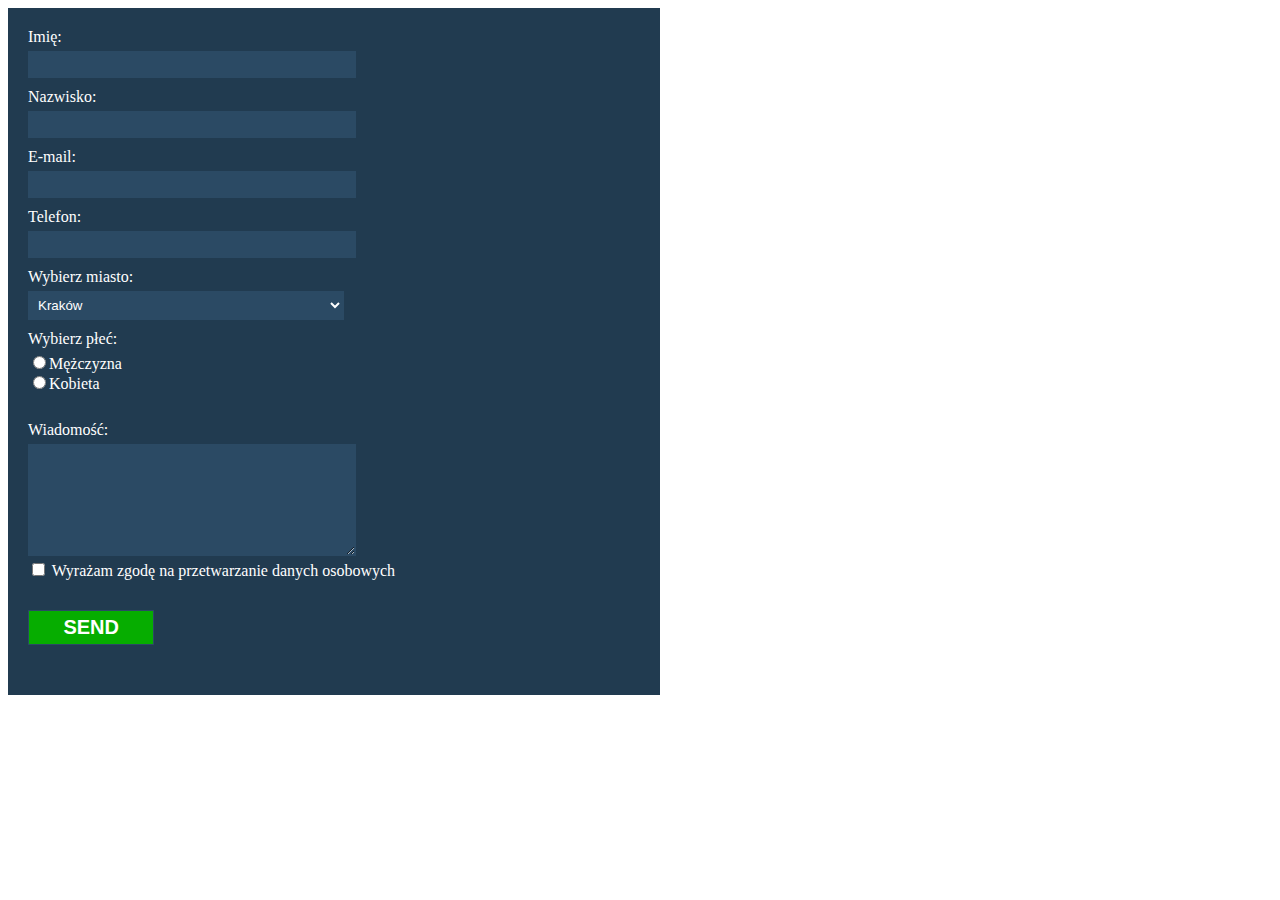
<file: 1-formularz-html5/index.html>
<!DOCTYPE html>
<html lang="en">
  <head>
    <meta charset="UTF-8" />
    <title>Zadanie domowe - Formularz HTML5</title>
    <link rel="stylesheet" href="./css/main.css" />
  </head>

  <body>
    <!-- Zadanie domowe zrob z wykorzystaniem serwisu https://formspree.io -->

    <form action="https://formspree.io/l.badocha@arena108.pl" method="POST">
      <label for="name">Imię:</label>
      <input type="text" name="name" id="name" />

      <br />
      <label for="lastname">Nazwisko:</label>
      <input type="text" name="lastname" id="lastname" />

      <br />
      <label for="mail">E-mail:</label>
      <input type="email" name="_replyto" id="mail" />

      <br />
      <label for="phone">Telefon:</label>
      <input type="tel" name="phone" id="phone" />

      <br />
      <label for="city">Wybierz miasto:</label>
      <select name="city" id="city">
        <option value="krakow">Kraków</option>
        <option value="warszawa">Warszawa</option>
        <option value="gdansk">Gdańsk</option>
      </select>

      <br />
      <p>Wybierz płeć:</p>
      <input type="radio" name="gender" value="male" id="male" /><label
        for="male"
        >Mężczyzna</label
      >
      <br />
      <input type="radio" name="gender" value="female" id="female" /><label
        for="female"
        >Kobieta</label
      >
      <br />

      <br />
      <label for="message">Wiadomość: </label>
      <textarea name="message" id="message"></textarea>
      <br />
      <input type="checkbox" id="agreement" name="agreement" />
      <label for="agreement"
        >Wyrażam zgodę na przetwarzanie danych osobowych</label
      >
      <br />
      <input type="submit" value="Send" />
    </form>
  </body>
</html>
</file>
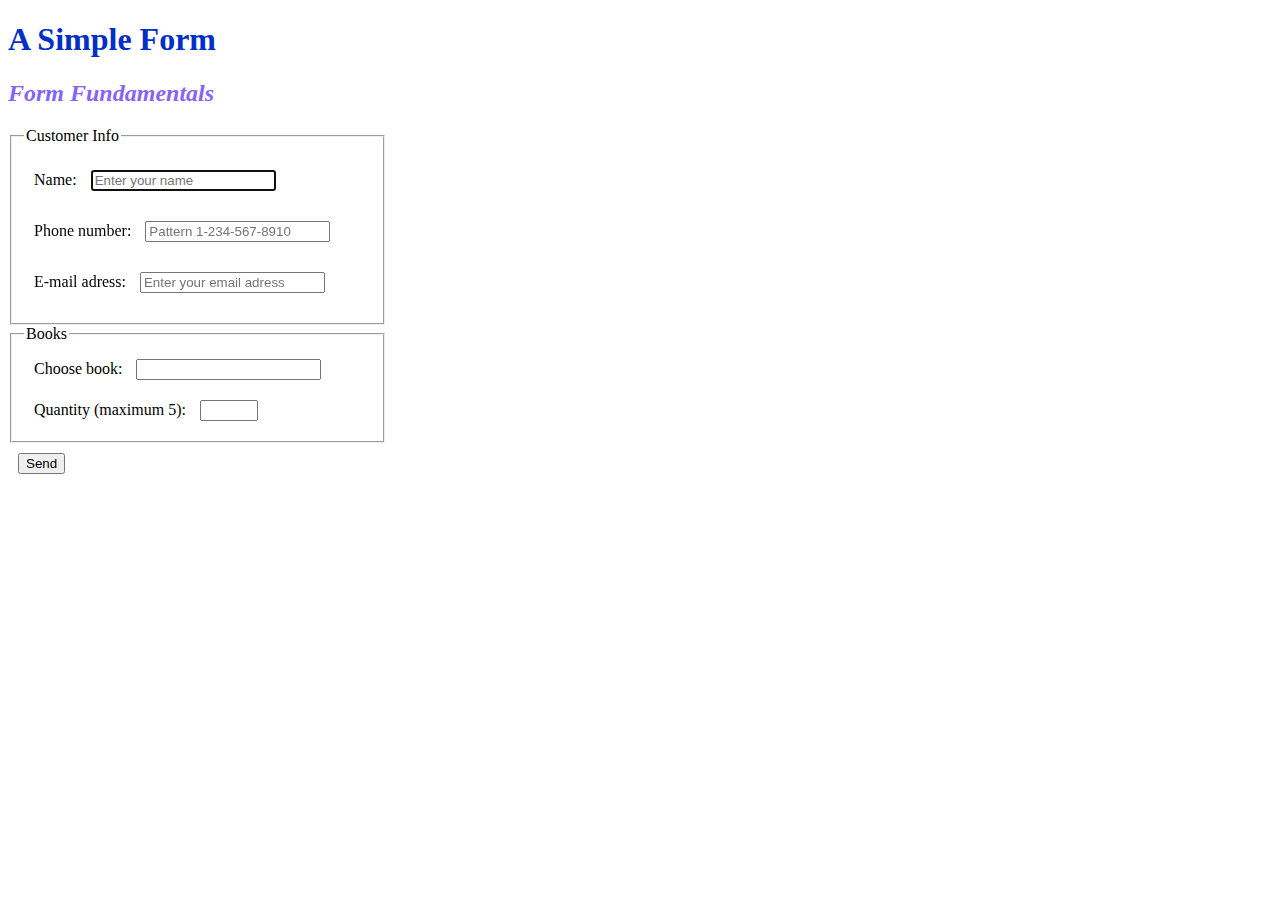
<file: advanced-form/index.html>
<!DOCTYPE html>
<html lang="en">
  <head>
    <meta charset="utf-8" />
    <meta http-equiv="X-UA-Compatible" content="IE=edge" />
    <title>advanced form</title>
    <meta name="description" content="" />
    <meta name="viewport" content="width=device-width, initial-scale=1" />
    <link rel="stylesheet" href="css/style.css" />
  </head>
  <body>
    <form
      action="https://formspree.io/mateusz.strozik@schibsted.com"
      method="POST"
      autocomplete="on"
    >
      <h1>A Simple Form</h1>
      <h2>Form Fundamentals</h2>
      <fieldset>
        <legend>Customer Info</legend>
        <label for="first-name"
          >Name:
          <input
            type="text"
            id="first-name"
            name="first-name"
            placeholder="Enter your name"
            autofocus
            required
          />
        </label>
        <label for="phone"
          >Phone number:
          <input
            type="tel"
            id="phone"
            name="phone"
            placeholder="Pattern 1-234-567-8910"
            pattern="^\d(?:-\d{3}){2}-\d{4}$"
            required
          />
        </label>
        <label for="email"
          >E-mail adress:
          <input
            type="email"
            id="email"
            name="email"
            placeholder="Enter your email adress"
            required
          />
        </label>
      </fieldset>
      <fieldset class="books">
        <legend>Books</legend>
        <label for="book"
          >Choose book:
          <input type="text" name="books-list" list="books-list" id="book" />
        </label>
        <datalist id="books-list">
          <option>Gra o Tron</option>
          <option>Władca Pierścieni</option>
          <option>Harry Potter</option>
          <option>Lśnienie</option>
          <option>Miasteczko Salem</option>
        </datalist>
        <label for="quantity"
          >Quantity (maximum 5):
          <input type="number" id="quantity" name="quantity" min="1" max="5" />
        </label>
      </fieldset>
      <button type="submit" name="submit">Send</button>
    </form>
  </body>
</html>
</file>
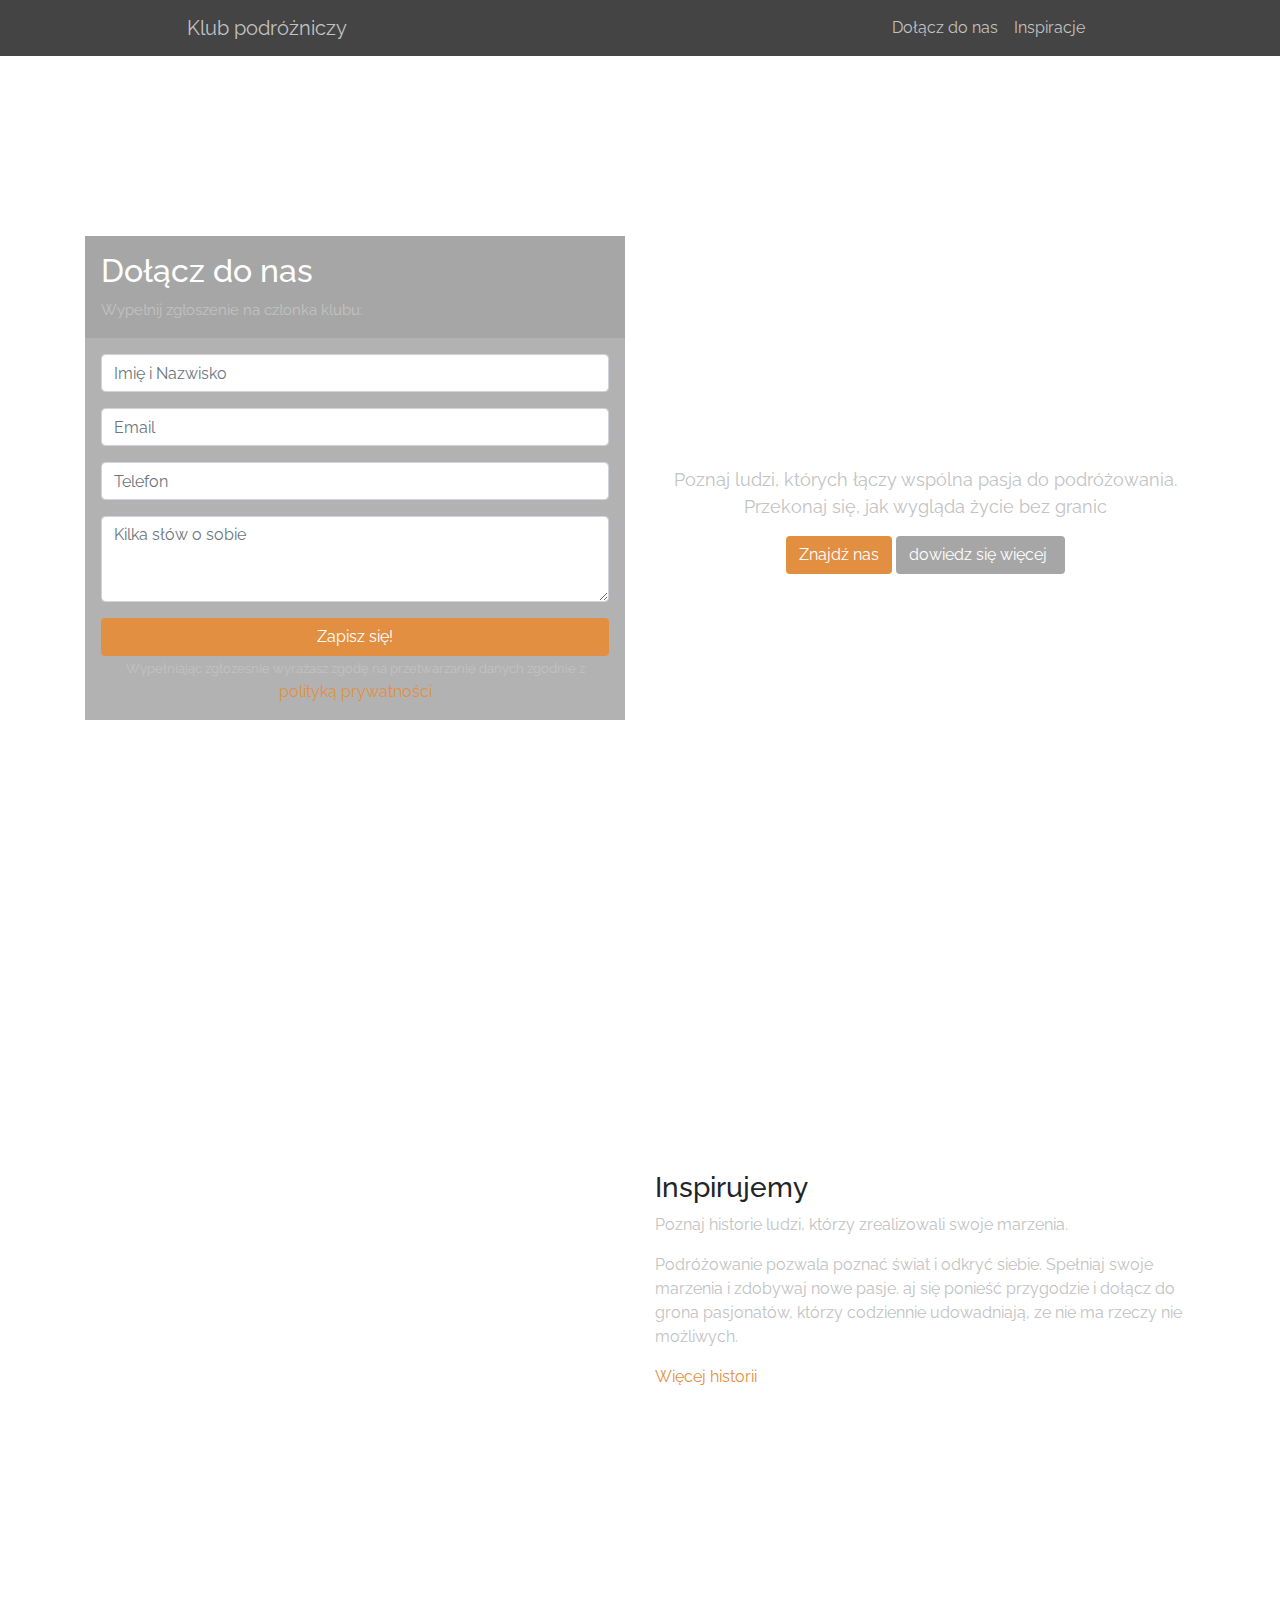
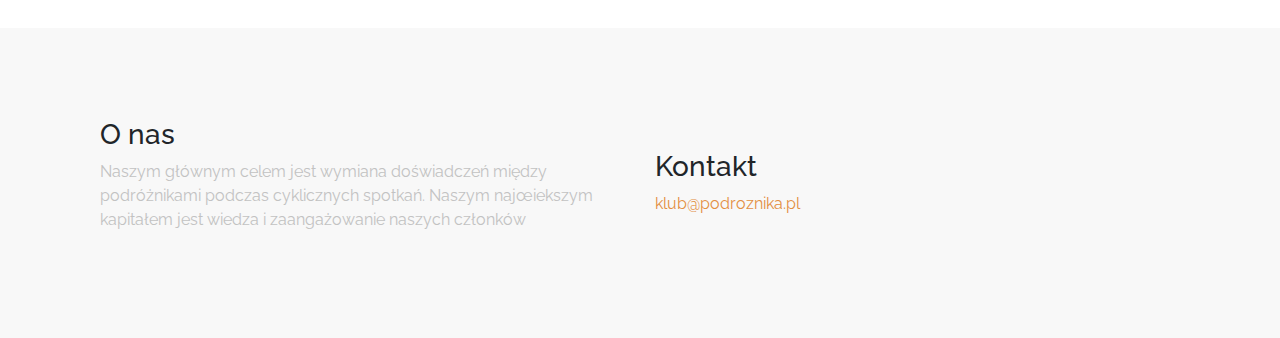
<file: bootstrap-project/index.html>
<!DOCTYPE html>
<html lang="en">
  <head>
    <title>Klub podróżniczy</title>
    <!-- Required meta tags -->
    <meta charset="utf-8" />
    <meta
      name="viewport"
      content="width=device-width, initial-scale=1, shrink-to-fit=no"
    />
    <!-- Bootstrap CSS -->
    <link
      rel="stylesheet"
      href="https://maxcdn.bootstrapcdn.com/bootstrap/4.0.0-beta.2/css/bootstrap.min.css"
    />
    <link
      href="https://fonts.googleapis.com/css?family=Raleway"
      rel="stylesheet"
    />
    <link
      rel="stylesheet"
      href="https://use.fontawesome.com/releases/v5.7.2/css/all.css"
      integrity="sha384-fnmOCqbTlWIlj8LyTjo7mOUStjsKC4pOpQbqyi7RrhN7udi9RwhKkMHpvLbHG9Sr"
      crossorigin="anonymous"
    />
    <link rel="stylesheet" href="css/style.css" />
  </head>
  <body>
    <nav class="navbar navbar-expand-lg navbar-light">
      <div class="container w-75">
        <a class="navbar-brand" href="#">Klub podróżniczy</a>
        <button
          class="navbar-toggler"
          type="button"
          data-toggle="collapse"
          data-target="#navbarNav"
          aria-controls="navbarNav"
          aria-expanded="false"
          aria-label="Toggle navigation"
        >
          <span class="navbar-toggler-icon"></span>
        </button>
        <div
          class="collapse navbar-collapse justify-content-end"
          id="navbarNav"
        >
          <ul class="navbar-nav">
            <li class="nav-item">
              <a class="nav-link" href="#">Dołącz do nas</a>
            </li>
            <li class="nav-item">
              <a class="nav-link" href="#">Inspiracje</a>
            </li>
          </ul>
        </div>
      </div>
    </nav>
    <header>
      <div class="container join-us">
        <div class="row section-row">
          <div class="form-wrapper col-md-6">
            <div class="form-group--header">
              <div class="row">
                <div class="col-10 col-xl-10 col-lg-10 col-md-9 col-sm-10">
                  <h2>Dołącz do nas</h2>
                  <small>Wypełnij zgłoszenie na członka klubu:</small>
                </div>
                <div
                  class="icon-container col-2 col-xl-2 col-lg-2 col-md-3 col-sm-2"
                >
                  <i class="fas fa-pencil-alt"></i>
                </div>
              </div>
            </div>
            <form class="form">
              <div class="form-group">
                <input
                  type="text"
                  class="form-control"
                  id="name"
                  placeholder="Imię i Nazwisko"
                />
              </div>
              <div class="form-group">
                <input
                  type="email"
                  class="form-control"
                  id="email"
                  placeholder="Email"
                />
              </div>
              <div class="form-group">
                <input
                  type="tel"
                  class="form-control"
                  id="phone"
                  placeholder="Telefon"
                />
              </div>
              <div class="form-group">
                <textarea
                  class="form-control"
                  id="exampleFormControlTextarea1"
                  rows="3"
                  placeholder="Kilka słów o sobie"
                ></textarea>
              </div>
              <button type="submit" class="btn">Zapisz się!</button>
              <small
                >Wypełniając zgłozesnie wyrażasz zgodę na przetwarzanie danych
                zgodnie z <a href="#">polityką prywatności</a></small
              >
            </form>
          </div>
          <div class="header-text col-md-6">
            <h1>Świat jest na wyciągnięcie ręki</h1>
            <p>
              Poznaj ludzi, których łączy wspólna pasja do podróżowania.
              Przekonaj się, jak wygląda życie bez granic
            </p>
            <div class="buttons">
              <button class="btn">
                Znajdź nas <i class="fas fa-angle-right"></i>
              </button>
              <button class="btn btn-transparent">
                dowiedz się więcej<i class="far fa-lightbulb"></i>
              </button>
            </div>
          </div>
        </div>
      </div>
    </header>
    <section>
      <div class="container inspiration">
        <div class="row section-row">
          <div class="iframe-wrapper col-xl-6 col-lg-6 col-md-6">
            <div class="iframe-container">
              <iframe
                class="inspiration-movie"
                src="https://player.vimeo.com/video/22439234"
                allowfullscreen
              ></iframe>
            </div>
            <script src="https://player.vimeo.com/api/player.js"></script>
          </div>
          <div class="col-xl-6 col-lg-6 col-md-6">
            <h3>Inspirujemy</h3>
            <p>Poznaj historie ludzi, którzy zrealizowali swoje marzenia.</p>
            <p>
              Podróżowanie pozwala poznać świat i odkryć siebie. Spełniaj swoje
              marzenia i zdobywaj nowe pasje. aj się ponieść przygodzie i dołącz
              do grona pasjonatów, którzy codziennie udowadniają, ze nie ma
              rzeczy nie możliwych.
            </p>
            <a href="#">Więcej historii</a>
          </div>
        </div>
      </div>
    </section>
    <footer>
      <div class="container">
        <div class="row section-row">
          <div class="col-xl-6 col-lg-6 col-md-6">
            <h3>O nas</h3>
            <p>
              Naszym głównym celem jest wymiana doświadczeń między podróżnikami
              podczas cyklicznych spotkań. Naszym najœiekszym kapitałem jest
              wiedza i zaangażowanie naszych członków
            </p>
          </div>
          <div class="col-xl-6 col-lg-6 col-md-6">
            <h3>Kontakt</h3>
            <a href="mailto:klub@podroznika.pl">klub@podroznika.pl</a>
          </div>
        </div>
      </div>
    </footer>
    <!-- Optional JavaScript -->
    <!-- jQuery first, then Popper.js, then Bootstrap JS -->
    <script src="https://code.jquery.com/jquery-3.2.1.slim.min.js"></script>
    <script src="https://cdnjs.cloudflare.com/ajax/libs/popper.js/1.12.3/umd/popper.min.js"></script>
    <script src="https://maxcdn.bootstrapcdn.com/bootstrap/4.0.0-beta.2/js/bootstrap.min.js"></script>
  </body>
</html>
</file>
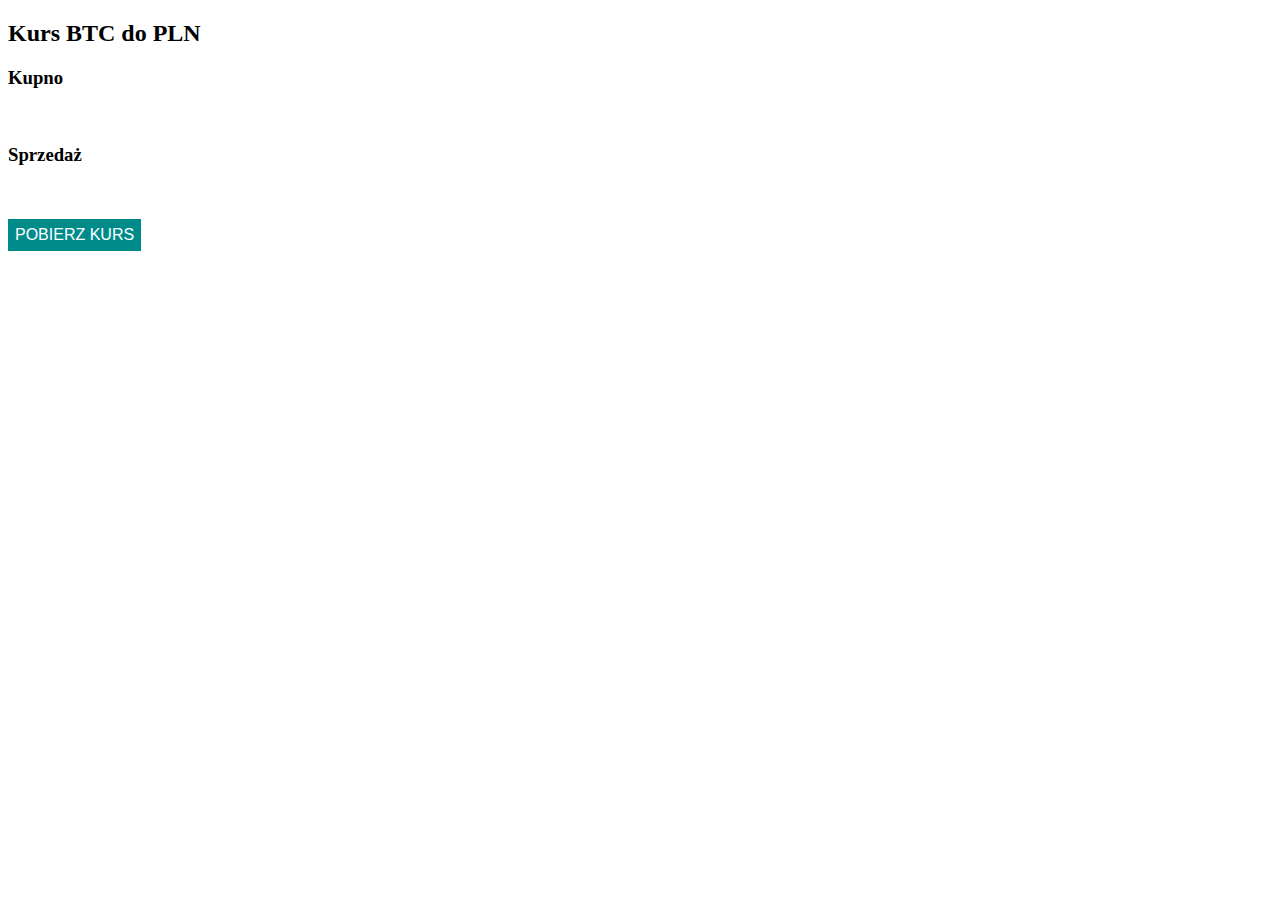
<file: btc-exchange/index.html>
<!DOCTYPE html>
<html lang="en">
  <head>
    <meta charset="UTF-8" />
    <meta name="viewport" content="width=device-width, initial-scale=1.0" />
    <meta http-equiv="X-UA-Compatible" content="ie=edge" />
    <title>btc-exchange</title>
    <link
      rel="stylesheet"
      href="https://use.fontawesome.com/releases/v5.7.2/css/all.css"
      integrity="sha384-fnmOCqbTlWIlj8LyTjo7mOUStjsKC4pOpQbqyi7RrhN7udi9RwhKkMHpvLbHG9Sr"
      crossorigin="anonymous"
    />
    <link rel="stylesheet" href="css/style.css" />
  </head>
  <body>
    <h2>Kurs BTC do PLN</h2>
    <div class="container">
      <h3>Kupno</h3>
      <p class="exchange" id="current-exchange-buy"></p>
      <h3>Sprzedaż</h3>
      <p class="exchange" id="current-exchange-sell"></p>
      <p id="exchange-info"></p>
    </div>
    <button>pobierz kurs</button>
    <!-- jQuery -->
    <script src="https://cdnjs.cloudflare.com/ajax/libs/jquery/3.2.1/jquery.min.js"></script>
    <!-- Custom Scripts -->
    <script src="js/main.js"></script>
  </body>
</html>
</file>
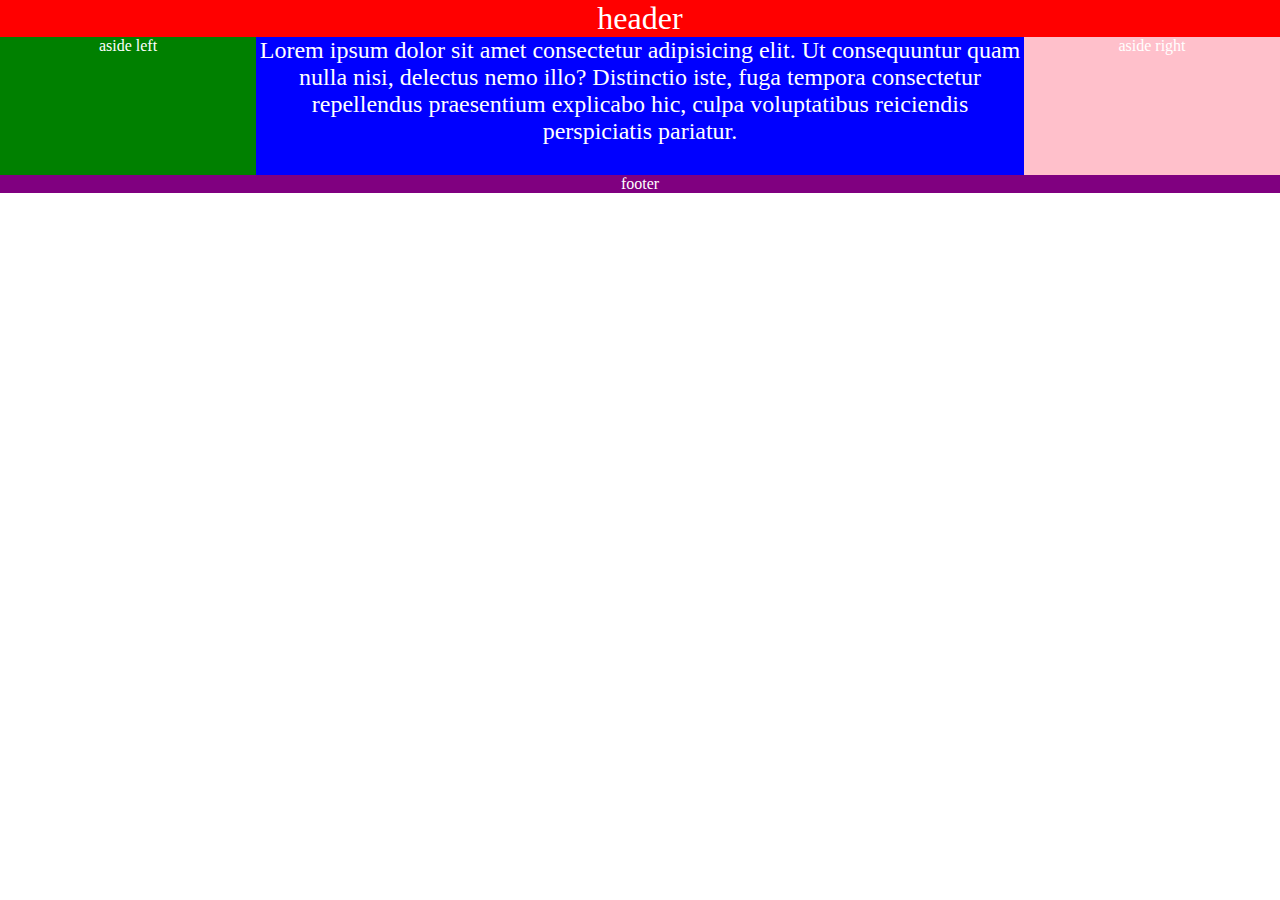
<file: flexbox-lesson/index.html>
<!DOCTYPE html>
<html lang="en">
  <head>
    <meta charset="UTF-8" />
    <meta name="viewport" content="width=device-width, initial-scale=1.0" />
    <meta http-equiv="X-UA-Compatible" content="ie=edge" />
    <link rel="stylesheet" href="css/style.css" />
    <title>Document</title>
  </head>
  <body class="layout">
    <header>
      <h1>header</h1>
    </header>
    <section>
      <h2>
        Lorem ipsum dolor sit amet consectetur adipisicing elit. Ut consequuntur
        quam nulla nisi, delectus nemo illo? Distinctio iste, fuga tempora
        consectetur repellendus praesentium explicabo hic, culpa voluptatibus
        reiciendis perspiciatis pariatur.
      </h2>
    </section>
    <aside class="aside-left"><p>aside left</p></aside>
    <aside class="aside-right"><p>aside right</p></aside>
    <footer><p>footer</p></footer>
  </body>
</html>
</file>
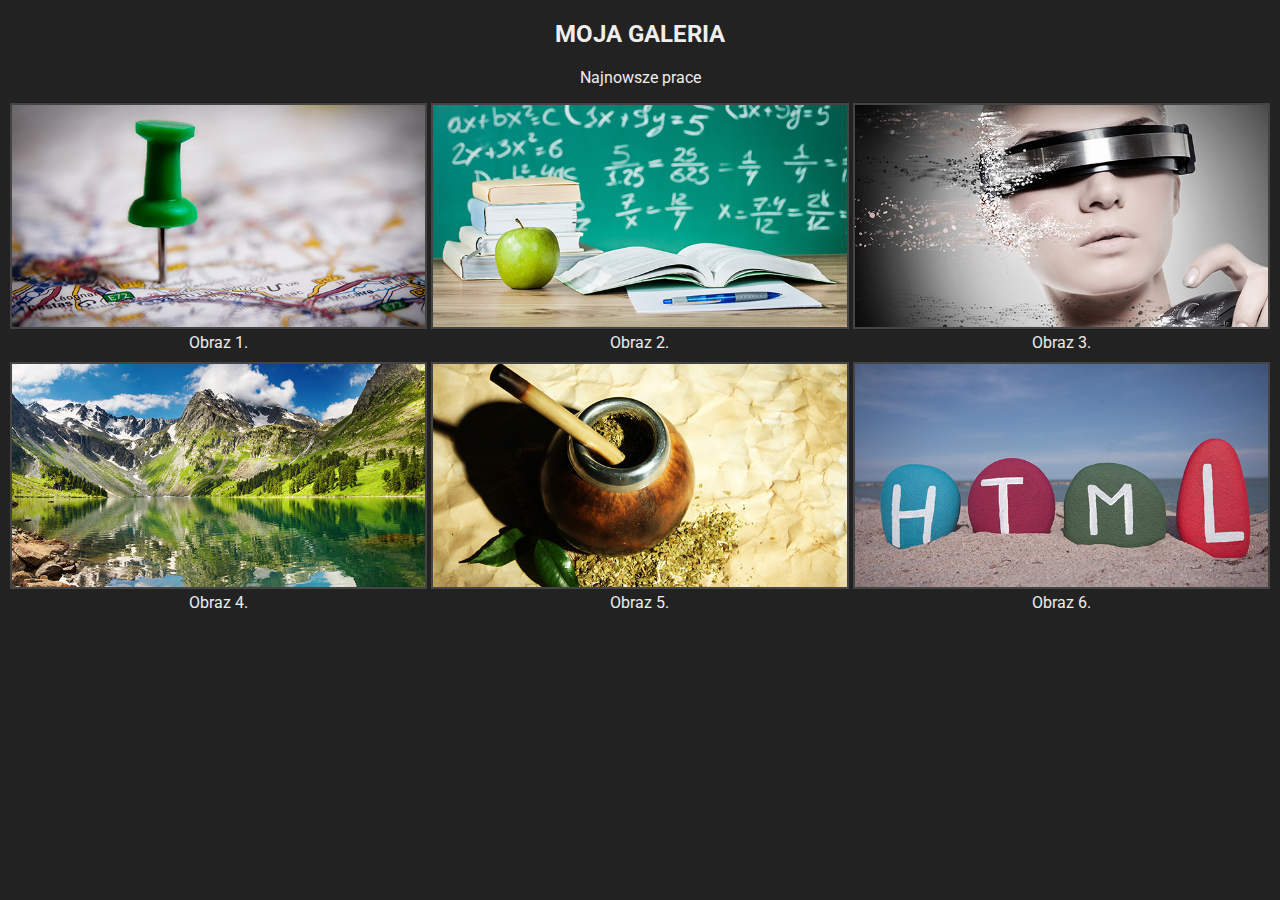
<file: galeria do poprawy/index.html>
<!DOCTYPE html>
<html lang="en">
  <head>
    <meta charset="UTF-8" />
    <title>Responsive galery</title>
    <meta name="viewport" content="width=device-width, initial-scale=1" />

    <link
      href="https://fonts.googleapis.com/css?family=Roboto:100,300,400,500,700"
      rel="stylesheet"
    />

    <link rel="stylesheet" href="css/style.css" />
    <link rel="stylesheet" href="css/responsive.css" />
  </head>
  <body>
    <section id="gallery">
      <header>
        <h2>Moja galeria</h2>
        <p>Najnowsze prace</p>
      </header>
      <figure>
        <img src="img/image1.jpg" alt="image 1" />
        <figcaption>Obraz 1.</figcaption>
      </figure>
      <figure>
        <img src="img/image2.jpg" alt="image 2" />
        <figcaption>Obraz 2.</figcaption>
      </figure>
      <figure>
        <img src="img/image3.jpg" alt="image 3" />
        <figcaption>Obraz 3.</figcaption>
      </figure>
      <figure>
        <img src="img/image4.jpg" alt="image 4" />
        <figcaption>Obraz 4.</figcaption>
      </figure>
      <figure>
        <img src="img/image5.jpg" alt="image 5" />
        <figcaption>Obraz 5.</figcaption>
      </figure>
      <figure>
        <img src="img/image6.jpg" alt="image 6" />
        <figcaption>Obraz 6.</figcaption>
      </figure>
    </section>
  </body>
</html>
</file>
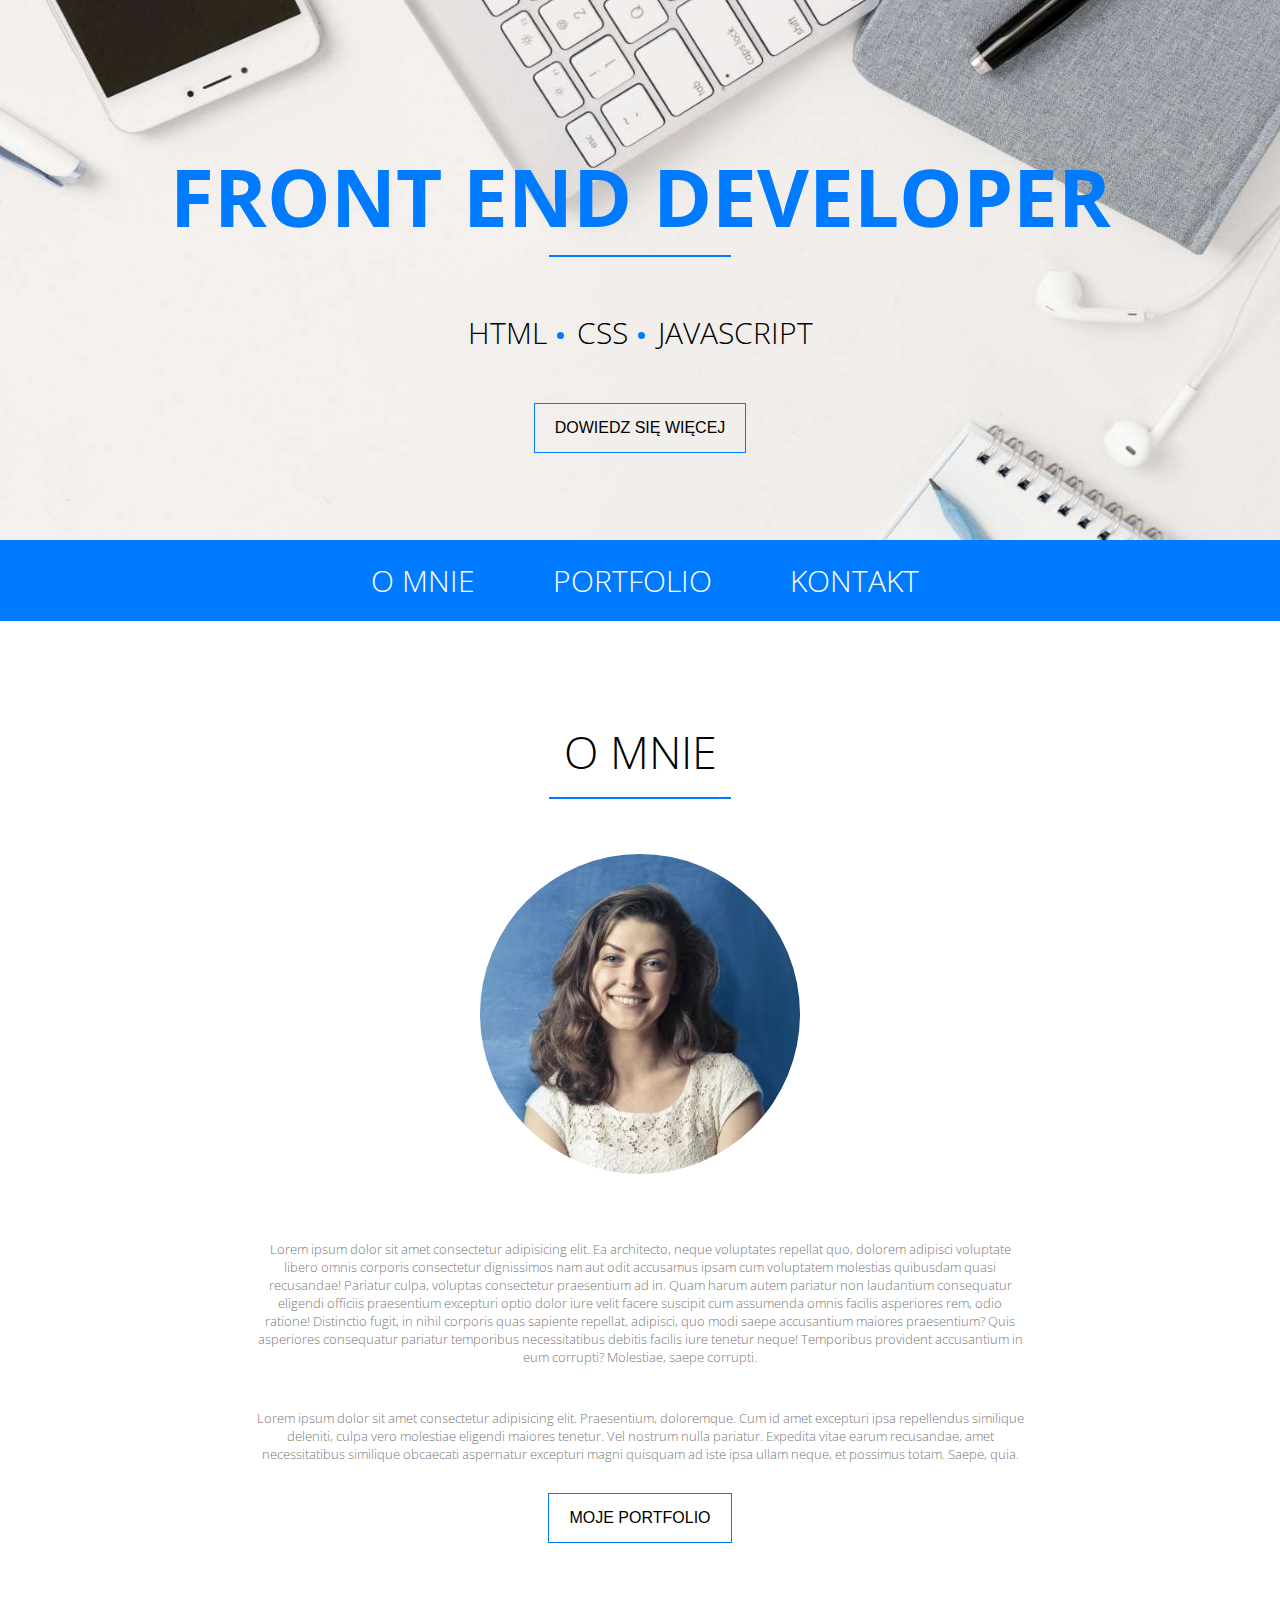
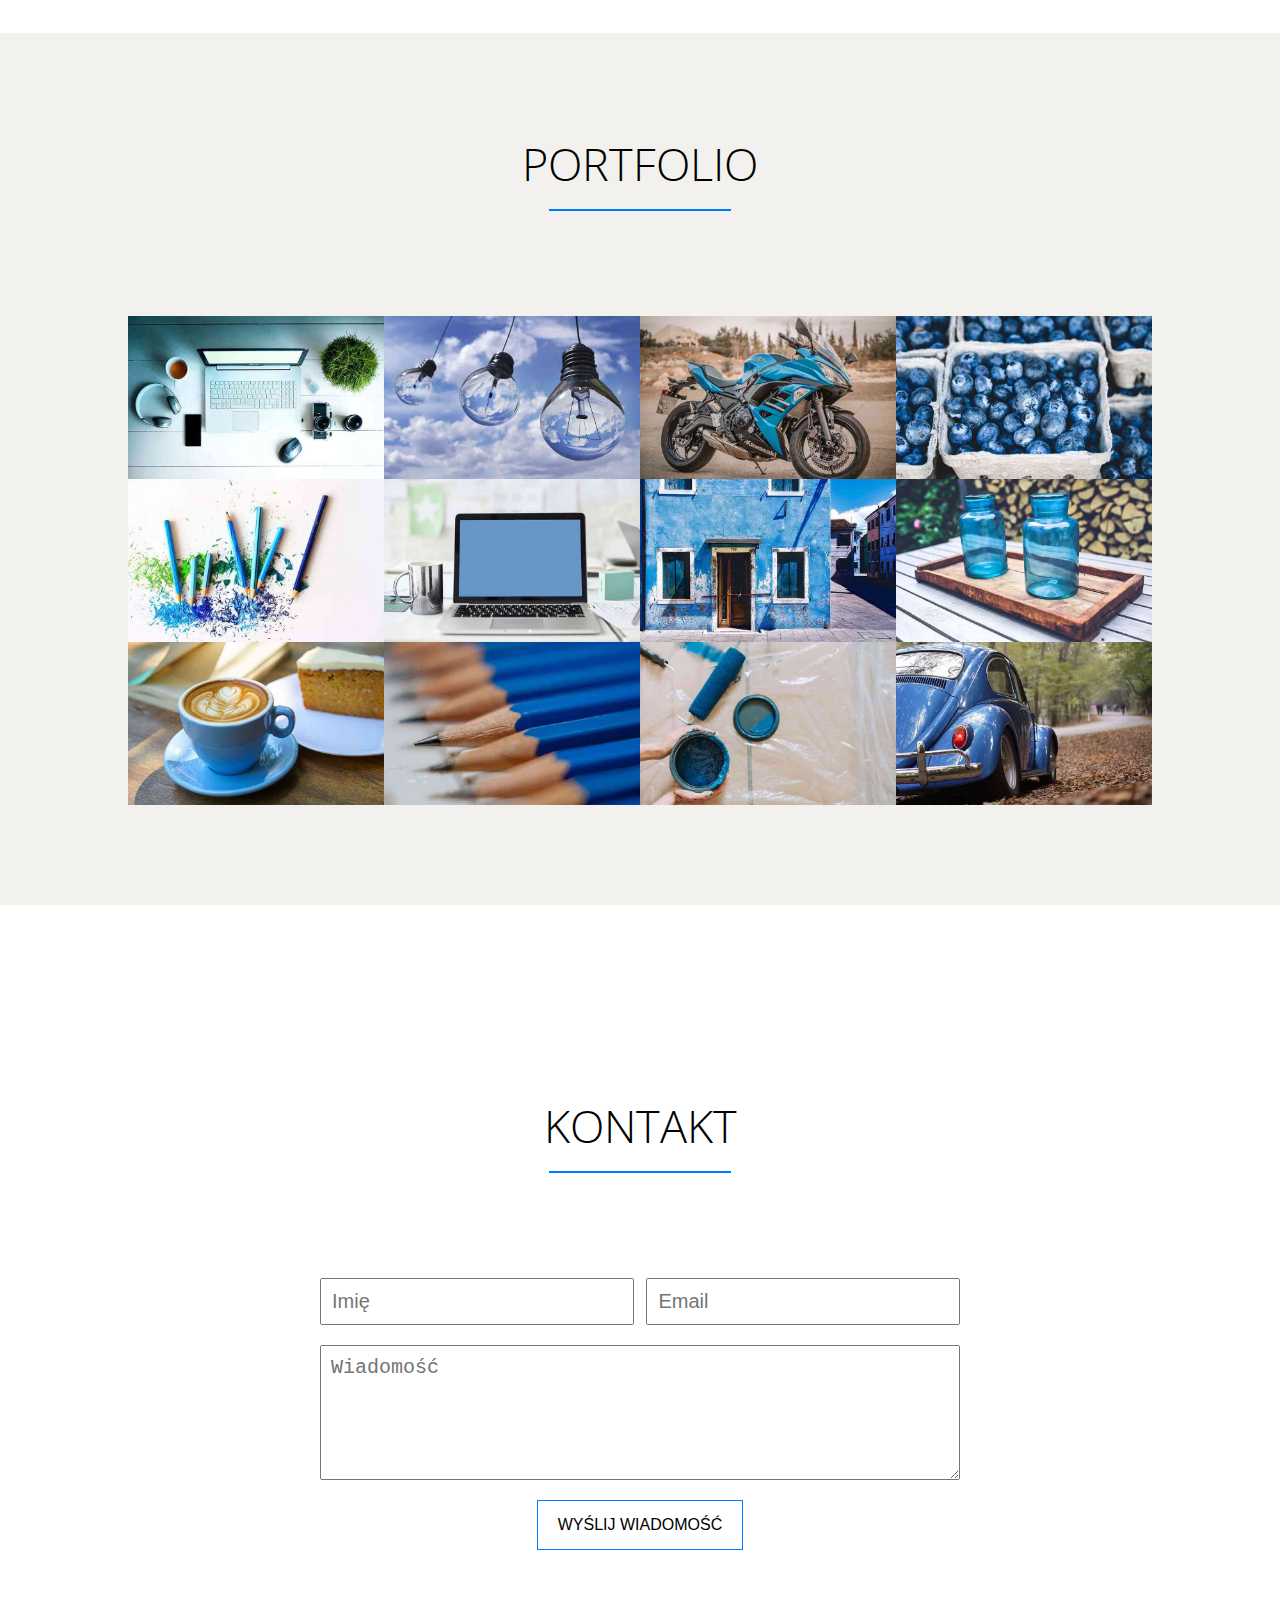
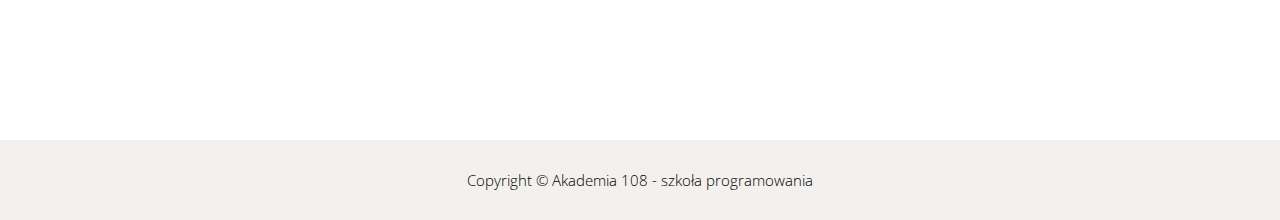
<file: portfolio/index.html>
<!DOCTYPE html>
<html lang="zxx">
  <head>
    <meta charset="UTF-8" />
    <meta name="viewport" content="width=device-width, initial-scale=1.0" />
    <meta http-equiv="X-UA-Compatible" content="ie=edge" />
    <link
      href="https://fonts.googleapis.com/css?family=Open+Sans:300,400,700"
      rel="stylesheet"
    />
    <link rel="stylesheet" href="css/style.css" />
    <link rel="stylesheet" href="css/responsive.css" />

    <link
      rel="stylesheet"
      href="https://use.fontawesome.com/releases/v5.7.2/css/all.css"
      integrity="sha384-fnmOCqbTlWIlj8LyTjo7mOUStjsKC4pOpQbqyi7RrhN7udi9RwhKkMHpvLbHG9Sr"
      crossorigin="anonymous"
    />

    <title>Document</title>
  </head>
  <body>
    <header>
      <h1>front end developer</h1>
      <hr />
      <div class="technologies">
        <p>HTML</p>
        <p>CSS</p>
        <p>JavaScript</p>
      </div>
      <button type="button">dowiedz się więcej</button>
    </header>
    <nav>
      <input id="nav-toggle" type="checkbox" class="hidden" /><span
        class="navicon"
      ></span>
      <label class="hamburger" for="nav-toggle"></label>
      <ul>
        <li><a href="#about">o mnie</a></li>
        <li><a href="#portfolio">portfolio</a></li>
        <li><a href="#contact">kontakt</a></li>
      </ul>
    </nav>
    <section id="about" class="about">
      <h2>o mnie</h2>
      <hr />
      <figure class="my-photo">
        <img src="img/about.jpg" alt="about" />
      </figure>
      <p>
        Lorem ipsum dolor sit amet consectetur adipisicing elit. Ea architecto,
        neque voluptates repellat quo, dolorem adipisci voluptate libero omnis
        corporis consectetur dignissimos nam aut odit accusamus ipsam cum
        voluptatem molestias quibusdam quasi recusandae! Pariatur culpa,
        voluptas consectetur praesentium ad in. Quam harum autem pariatur non
        laudantium consequatur eligendi officiis praesentium excepturi optio
        dolor iure velit facere suscipit cum assumenda omnis facilis asperiores
        rem, odio ratione! Distinctio fugit, in nihil corporis quas sapiente
        repellat, adipisci, quo modi saepe accusantium maiores praesentium? Quis
        asperiores consequatur pariatur temporibus necessitatibus debitis
        facilis iure tenetur neque! Temporibus provident accusantium in eum
        corrupti? Molestiae, saepe corrupti.
      </p>
      <p>
        Lorem ipsum dolor sit amet consectetur adipisicing elit. Praesentium,
        doloremque. Cum id amet excepturi ipsa repellendus similique deleniti,
        culpa vero molestiae eligendi maiores tenetur. Vel nostrum nulla
        pariatur. Expedita vitae earum recusandae, amet necessitatibus similique
        obcaecati aspernatur excepturi magni quisquam ad iste ipsa ullam neque,
        et possimus totam. Saepe, quia.
      </p>
      <button type="button">moje portfolio</button>
    </section>
    <section id="portfolio" class="portfolio">
      <h2>portfolio</h2>
      <hr />
      <div class="gallery">
        <figure>
          <img src="./img/portfolio/photo-1.jpg" alt="photo-1" />
          <figcaption>projekt</figcaption>
        </figure>
        <figure>
          <img src="./img/portfolio/photo-2.jpg" alt="photo-2" />
          <figcaption>projekt</figcaption>
        </figure>
        <figure>
          <img src="./img/portfolio/photo-3.jpg" alt="photo-3" />
          <figcaption>projekt</figcaption>
        </figure>
        <figure>
          <img src="./img/portfolio/photo-4.jpg" alt="photo-4" />
          <figcaption>projekt</figcaption>
        </figure>
        <figure>
          <img src="./img/portfolio/photo-5.jpg" alt="photo-5" />
          <figcaption>projekt</figcaption>
        </figure>
        <figure>
          <img src="./img/portfolio/photo-6.jpg" alt="photo-6" />
          <figcaption>projekt</figcaption>
        </figure>
        <figure>
          <img src="./img/portfolio/photo-7.jpg" alt="photo-7" />
          <figcaption>projekt</figcaption>
        </figure>
        <figure>
          <img src="./img/portfolio/photo-8.jpg" alt="photo-8" />
          <figcaption>projekt</figcaption>
        </figure>
        <figure>
          <img src="./img/portfolio/photo-9.jpg" alt="photo-9" />
          <figcaption>projekt</figcaption>
        </figure>
        <figure>
          <img src="./img/portfolio/photo-10.jpg" alt="photo-10" />
          <figcaption>projekt</figcaption>
        </figure>
        <figure>
          <img src="./img/portfolio/photo-11.jpg" alt="photo-11" />
          <figcaption>projekt</figcaption>
        </figure>
        <figure>
          <img src="./img/portfolio/photo-12.jpg" alt="photo-12" />
          <figcaption>projekt</figcaption>
        </figure>
      </div>
    </section>
    <section id="contact" class="contact">
      <h2>kontakt</h2>
      <hr />
      <form>
        <input
          type="text"
          id="first-name"
          name="first-name"
          placeholder="Imię"
          required
        />
        <input
          type="email"
          id="email"
          name="email"
          placeholder="Email"
          required
        />
        <textarea
          name="message"
          id="message"
          placeholder="Wiadomość"
        ></textarea>
        <button type="submit">wyślij wiadomość</button>
      </form>
      <div class="icons">
        <i class="fab fa-facebook-square"></i>
        <i class="fab fa-twitter"></i>
        <i class="fab fa-instagram"></i>
        <i class="fab fa-youtube"></i>
      </div>
    </section>
    <footer>
      <p>Copyright &copy; Akademia 108 - szkoła programowania</p>
    </footer>
  </body>
</html>
</file>
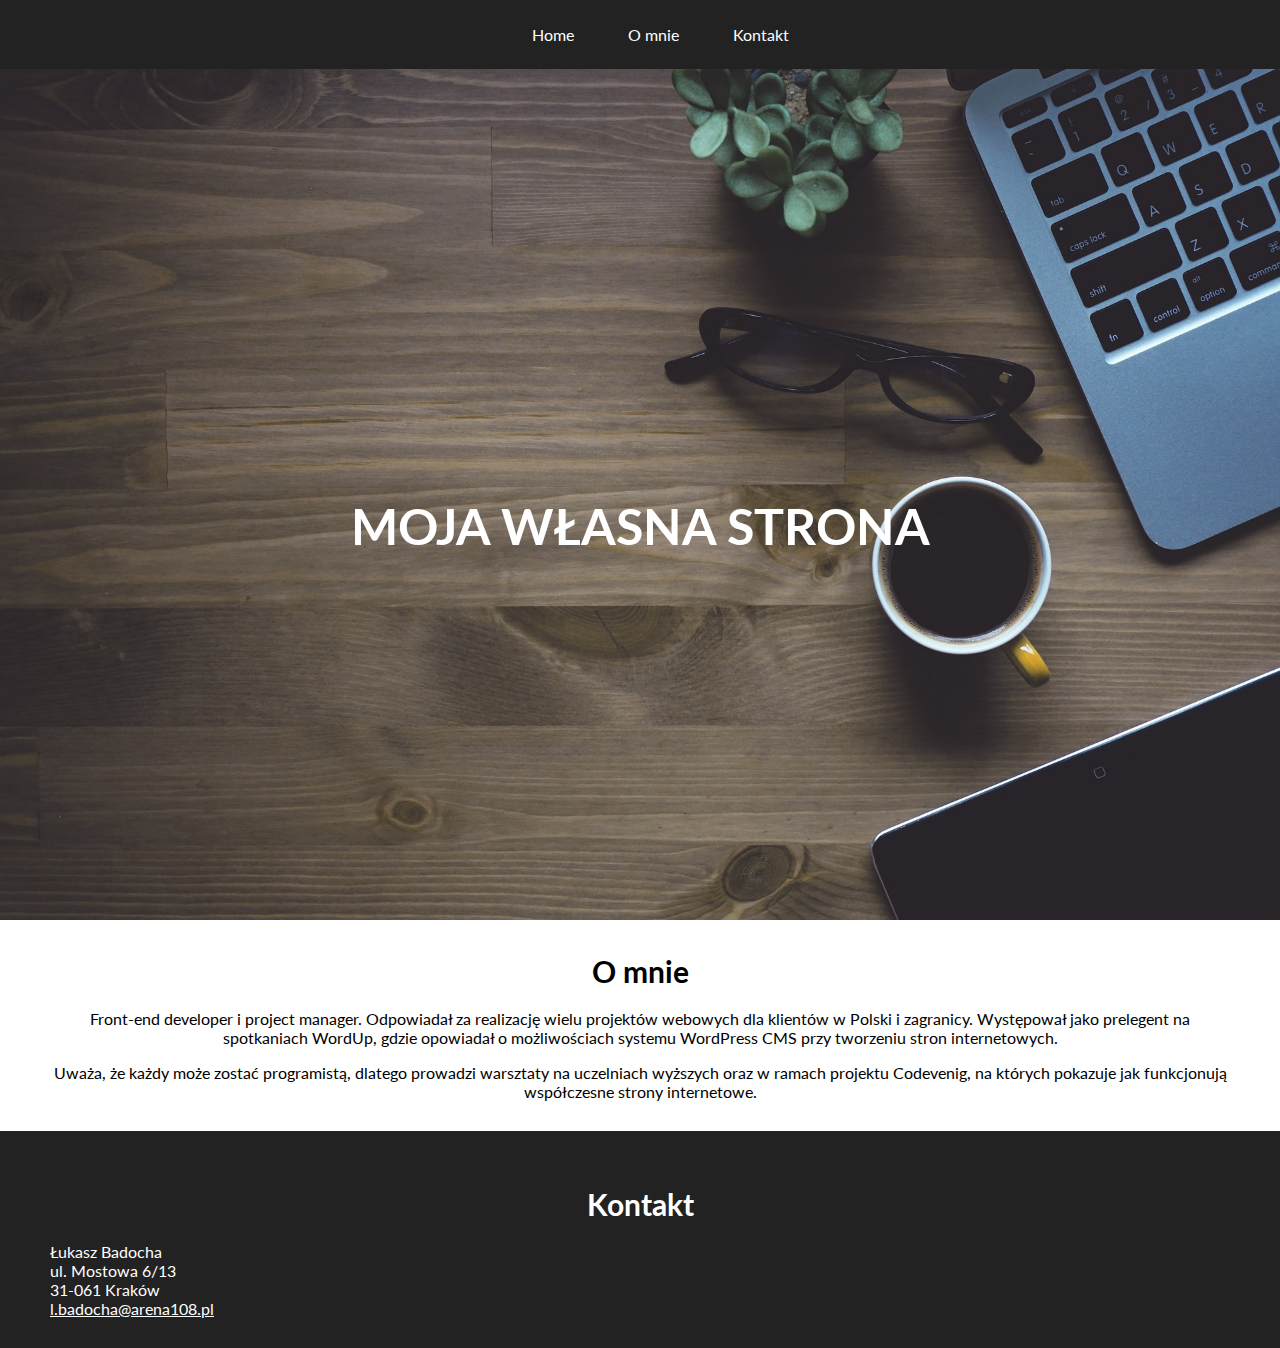
<file: projekt-do-poprawy/index.html>
<!DOCTYPE html>
<html lang="pl">
  <head>
    <meta charset="UTF-8" />
    <title>Warsztaty - HTML5 w praktyce</title>
    <link
      href="http://fonts.googleapis.com/css?family=Lato&subset=latin,latin-ext"
      rel="stylesheet"
      type="text/css"
    />
    <link rel="stylesheet" href="css/style.css" />
  </head>

  <body>
    <nav id="menu">
      <ul>
        <li class="menu-item"><a href="#">Home</a></li>
        <li class="menu-item"><a href="#about">O mnie</a></li>
        <li class="menu-item"><a href="#contact">Kontakt</a></li>
      </ul>
    </nav>

    <header id="header">
      <img src="img/header-background.jpg" alt="Zdjęcie nagłówkowe" />
      <h1 id="main-header-text">Moja własna strona</h1>
    </header>

    <section id="about">
      <h2 id="about-header">O mnie</h2>
      <p class="about-content">
        Front-end developer i project manager. Odpowiadał za realizację wielu
        projektów webowych dla klientów w Polski i zagranicy. Występował jako
        prelegent na spotkaniach WordUp, gdzie opowiadał o możliwościach systemu
        WordPress CMS przy tworzeniu stron internetowych.
      </p>
      <p class="about-content">
        Uważa, że każdy może zostać programistą, dlatego prowadzi warsztaty na
        uczelniach wyższych oraz w ramach projektu Codevenig, na których
        pokazuje jak funkcjonują współczesne strony internetowe.
      </p>
    </section>

    <footer id="contact">
      <h2 id="contact-header">Kontakt</h2>
      <adress id="contact-content">
        Łukasz Badocha<br />
        ul. Mostowa 6/13<br />
        31-061 Kraków<br />
        <a href="mailto:l.badocha@arena108.pl">l.badocha@arena108.pl</a>
      </adress>
    </footer>
  </body>
</html>
</file>
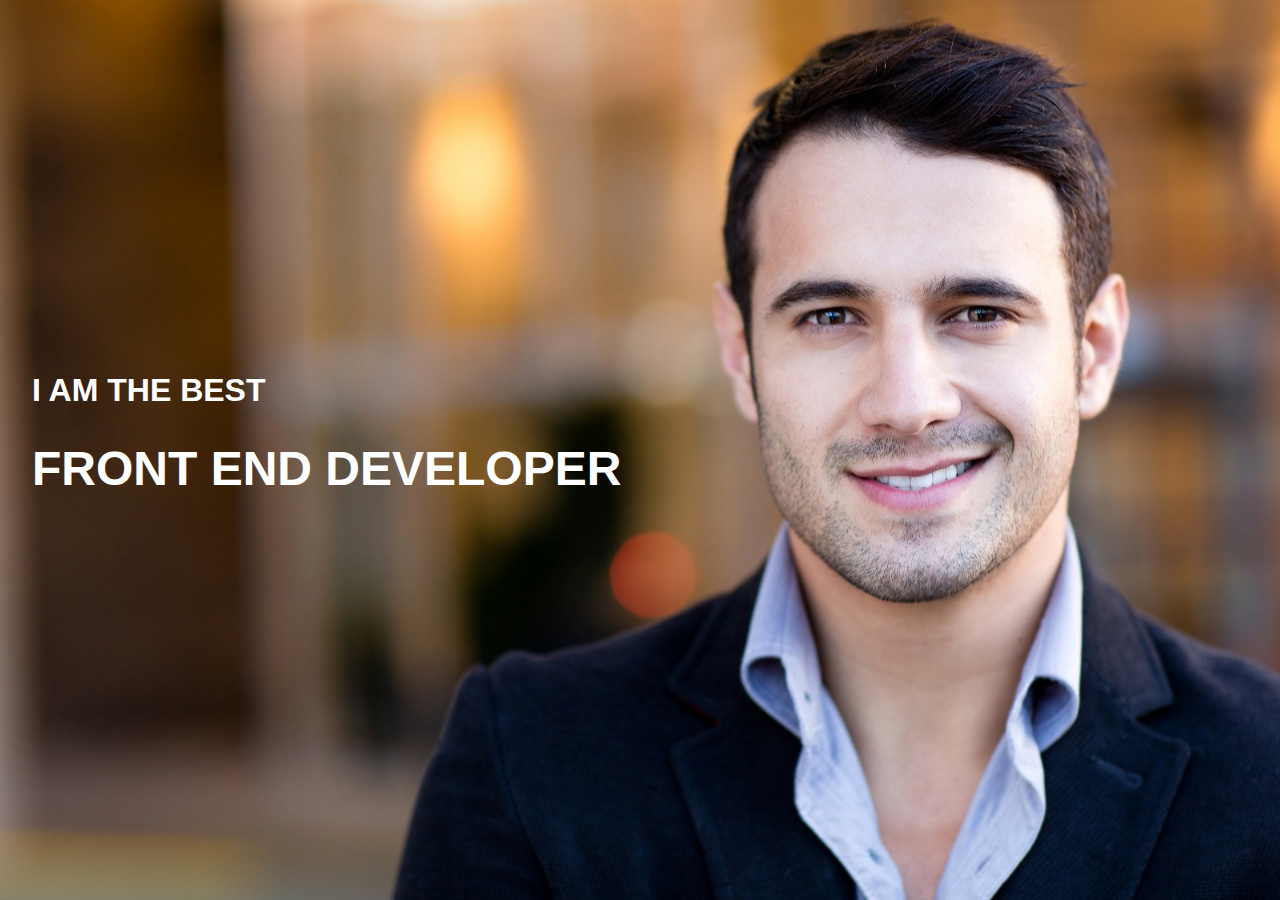
<file: rwd-header/index.html>
<!DOCTYPE html>
<html lang="en">
  <head>
    <meta charset="UTF-8" />
    <meta name="viewport" content="width=device-width, initial-scale=1.0" />
    <meta http-equiv="X-UA-Compatible" content="ie=edge" />
    <link rel="stylesheet" href="css/style.css" />
    <title>Document</title>
  </head>
  <body>
    <header>
      <div class="container">
        <p>i am the best</p>
        <h1>front end developer</h1>
      </div>
    </header>
  </body>
</html>
</file>
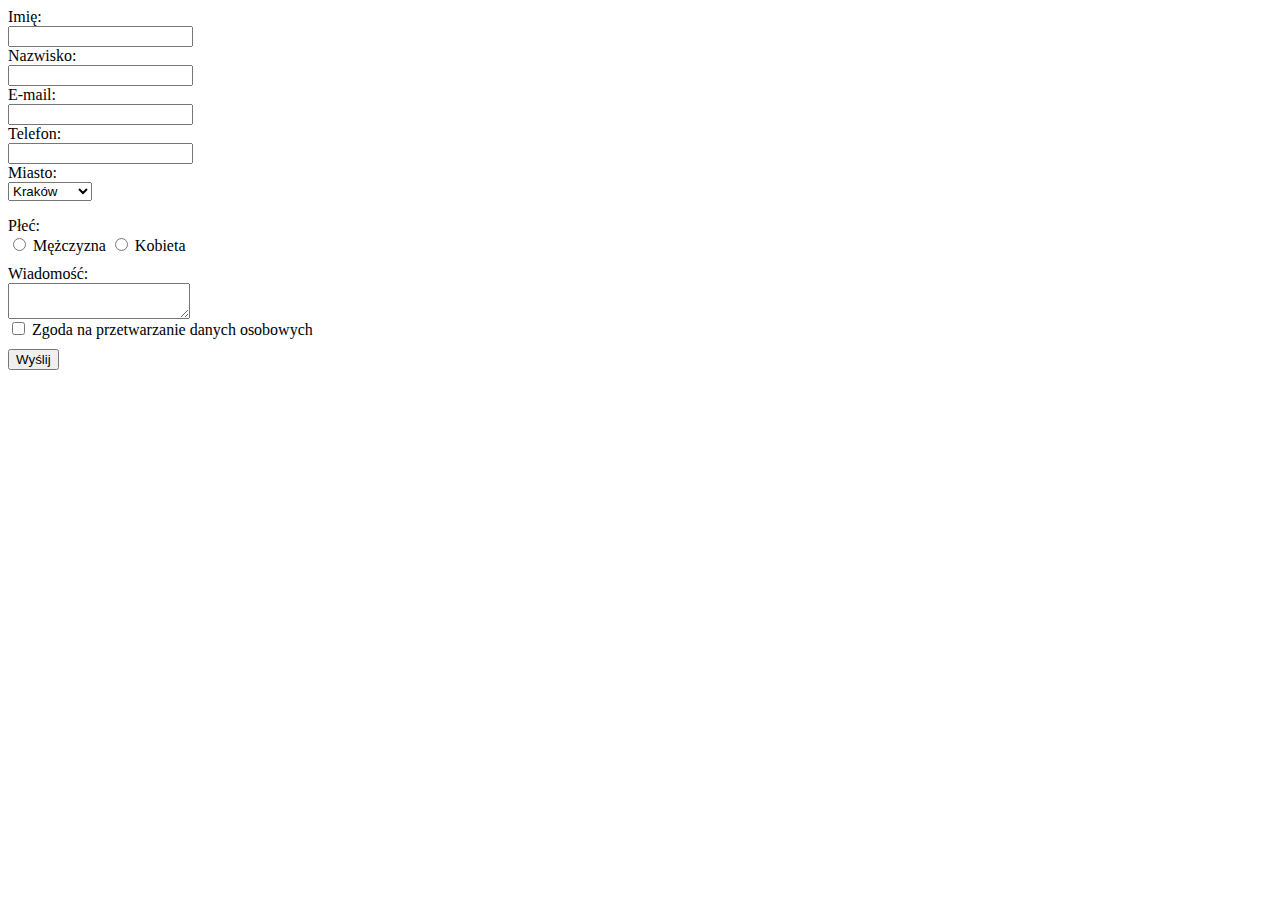
<file: zadanie-formularz/index.html>
<!DOCTYPE html>
<html lang="en">
  <head>
    <meta charset="utf-8" />
    <meta http-equiv="X-UA-Compatible" content="IE=edge" />
    <title>form</title>
    <meta name="description" content="" />
    <meta name="viewport" content="width=device-width, initial-scale=1" />
    <link rel="stylesheet" href="css/style.css" />
  </head>
  <body>
    <form
      action="https://formspree.io/mateusz.strozik@schibsted.com"
      method="POST"
    >
      <label for="first-name">Imię:</label>
      <input type="text" name="first-name" id="first-name" />
      <label for="second-name">Nazwisko:</label>
      <input type="text" name="second-name" id="second-name" />
      <label for="email">E-mail:</label>
      <input type="email" name="email" id="email" />
      <label for="phone-number">Telefon:</label>
      <input type="tel" name="phone-number" id="phone-number" />
      <label for="city">Miasto:</label>
      <select name="city" id="city">
        <option value="krakow">Kraków</option>
        <option value="warszawa">Warszawa</option>
        <option value="gdansk">Gdańsk</option>
      </select>
      <p>Płeć:</p>
      <input type="radio" name="gender" value="male" id="male" />
      <label for="male">Mężczyzna</label>
      <input type="radio" name="gender" value="female" id="female" />
      <label for="female">Kobieta</label>
      <label for="message">Wiadomość:</label>
      <textarea name="message" id="message"></textarea>
      <input type="checkbox" name="agreement" id="agreement" />
      <label for="agreement">Zgoda na przetwarzanie danych osobowych</label>
      <button type="submit" name="submit">Wyślij</button>
    </form>
  </body>
</html>
</file>
<file: 1-formularz-html5/css/main.css>
form {
  padding: 10px 0 20px 20px;
  background-color: #213b50;
  width: 50%;
  color: #ffffff;
}

label {
  margin: 10px 0 5px 0;
  display: block;
  outline: 0;
}
select {
  color: #ffffff;
  outline: 0;
}

p {
  margin: 10px 0 5px 0;
}

select,
textarea,
input:not([type="radio"]) {
  background-color: #2b4a64;
  border: 1px solid #2b4a64;
  padding: 5px;
  width: 50%;
}

input[type="checkbox"] {
  display: inline-block;
  width: auto;
}

textarea {
  width: 50%;
  height: 100px;
}

textarea:focus,
input:focus,
select:focus {
  background-color: #4e708c;
  border: 1px solid #ffffff;
  outline: 0;
}

label[for*="male"],
label[for="agreement"] {
  display: inline;
}

input[type="submit"] {
  color: #ffffff;
  background-color: #06ad00;
  font-size: 20px;
  font-weight: bold;
  margin: 30px 0 30px 0;
  width: 20%;
  text-transform: uppercase;
}
</file>
<file: advanced-form/css/style.css>
h1 {
  color: #012fc7;
}

h2 {
  color: #8665f3;
  font-style: italic;
}

form {
  width: 30%;
}

label {
  display: block;
}

input,
label {
  margin: 10px 0 10px 10px;
}

.books label {
  display: inline;
}

.books input[type="number"] {
  width: 50px;
}

button {
  margin: 10px 0 10px 10px;
}
</file>
<file: bootstrap-project/css/style.css>
* {
  font-family: "Raleway", sans-serif;
  font-size: 16px;
}

.navbar {
  background-color: #444;
}

.navbar-light .navbar-toggler {
  border-color: #c2c2c2;
}

.navbar-light .navbar-toggler-icon {
  background-image: url("data:image/svg+xml;charset=utf8,%3Csvg viewBox='0 0 32 32' xmlns='http://www.w3.org/2000/svg'%3E%3Cpath stroke='rgb(194, 194, 194)' stroke-width='2' stroke-linecap='round' stroke-miterlimit='10' d='M4 8h24M4 16h24M4 24h24'/%3E%3C/svg%3E");
}

small,
p,
.fa-pencil-alt,
.navbar-nav .nav-link,
.container .navbar-brand,
.navbar-light .navbar-nav .nav-link,
.navbar-light .navbar-toggler {
  color: #c2c2c2;
}

form small {
  text-align: center;
}

a {
  color: #e38f42;
}

.btn {
  background-color: #e38f42;
  cursor: pointer;
}

form .btn {
  width: 100%;
}

h1,
h2,
.btn,
.navbar-light .navbar-nav .nav-link:focus,
.navbar-light .navbar-brand:focus,
.navbar-light .navbar-nav .nav-link:hover,
.navbar-light .navbar-brand:hover {
  color: #fff;
}

.header-text p,
.header-text h1 {
  text-align: center;
}

h1 {
  font-size: 2.25rem;
}

.header-text p {
  font-size: 1.13rem;
}

header {
  background: url("https://akademia108.pl/kurs-front-end/form-background.jpg")
    no-repeat;
  background-size: cover;
  height: 100%;
}

form {
  background-color: rgba(0, 0, 0, 0.3);
  text-align: center;
}

.iframe-wrapper,
.form-wrapper {
  padding-bottom: 2rem;
}

.form-group--header,
.form {
  padding: 1rem;
}

.btn-transparent,
.form-group--header {
  background-color: rgba(0, 0, 0, 0.35);
}

.form-group--header small {
  font-size: 0.94rem;
}

.fa-pencil-alt {
  font-size: 4rem;
  padding-top: 10px;
}

.icon-container {
  padding: 0;
}

.section-row {
  align-items: center;
  margin: 0;
}

.header-text {
  display: flex;
  flex-direction: column;
  align-items: center;
}

.fa-lightbulb {
  margin-left: 5px;
}

.inspiration,
.join-us {
  padding: 20vh 0;
}

.inspiration--text {
  padding: 1.9rem 0 0 1.9rem;
}
footer {
  padding: 10vh 0;
  background-color: #f8f8f8;
}

.iframe-container {
  padding: 56.25% 0 0 0;
  position: relative;
}

.inspiration-movie {
  position: absolute;
  top: 0;
  left: 0;
  width: 100%;
  height: 100%;
  border: none;
}
</file>
<file: btc-exchange/css/style.css>
.fa-arrow-down {
  color: #f00;
}

.fa-arrow-up {
  color: #0f0;
}

.fa-minus {
  color: #002fff;
}

.exchange {
  margin-right: 10px;
  display: inline;
}

button {
  font-size: 16px;
  background-color: darkcyan;
  color: #fff;
  text-transform: uppercase;
  padding: 5px;
  cursor: pointer;
  transition: all 0.3s;
  border: 2px solid darkcyan;
}

button:hover {
  background-color: #fff;
  color: darkcyan;
}
</file>
<file: flexbox-lesson/css/style.css>
body {
  margin: 0 auto;
  padding: 0 auto;
}

.layout {
  display: flex;
  flex-wrap: wrap;
}

header,
.aside-left,
.aside-right,
section,
footer {
  width: 100%;
}

header {
  background-color: red;
  order: 1;
}

p,
h1,
h2 {
  margin: 0;
  padding: 0;
  color: white;
  text-align: center;
  font-weight: 100;
}

.aside-left {
  background-color: green;
  height: 10vh;
  order: 3;
}

.aside-right {
  background-color: pink;
  height: 10vh;
  order: 4;
}

section {
  background-color: blue;
  order: 2;
  padding-bottom: 30px;
}

footer {
  background-color: purple;
  order: 5;
}

@media all and (min-width: 768px) {
  section {
    flex-basis: 80%;
  }
  .aside-right {
    order: 2;
    flex-basis: 20%;
    height: auto;
  }
}

@media all and (min-width: 992px) {
  .aside-left {
    order: 2;
    flex-basis: 20%;
    height: auto;
  }

  section {
    order: 3;
    flex-basis: 60%;
  }

  .aside-right {
    order: 4;
    flex-basis: 20%;
  }
}
</file>
<file: galeria do poprawy/css/style.css>
* {
	box-sizing: border-box;
}

body {
	font-family: 'Roboto', sans-serif;
	background-color: #222;
	color: #eee;
}

h2 {
	text-transform: uppercase;
}

#gallery {
	width: 1024px;
	margin: 0 auto;
	text-align: center;
}

figure {
	display: inline-block;
	width: 338px;
	margin: 0;
	margin-bottom: 10px;
}

figure figcaption {
	text-align: center;
}

figure img{
	width: 100%;
	border: 2px solid #444;
}
</file>
<file: galeria do poprawy/css/responsive.css>
@media all and (min-width: 993px) {
  #gallery {
    width: 100%;
  }
  figure {
    width: 33%;
  }
}

@media all and (min-width: 769px) and (max-width: 992px) {
  #gallery {
    width: 100%;
  }
  figure {
    width: 49%;
  }
}

@media all and (max-width: 768px) {
  #gallery {
    width: 100%;
  }
  figure {
    width: 80%;
  }
}

@media all and (max-width: 480px) {
  figure,
  #gallery {
    width: 100%;
  }
}
</file>
<file: portfolio/css/style.css>
html {
  font-size: 10px;
}

body {
  margin: 0 auto;
  padding: 0 auto;
  font-family: "Open Sans", serif;
  box-sizing: border-box;
}

p,
a,
button,
h2 {
  font-weight: 300;
}

span,
h1 {
  color: #007bff;
}

span {
  margin: 0 0.5rem 0.5rem 0.5rem;
  font-size: 2rem;
}

h1 {
  text-transform: uppercase;
  font-size: 8rem;
  margin-bottom: 0;
}

h2 {
  text-transform: uppercase;
  margin: 10rem 0 1rem 0;
  font-size: 4.5rem;
}

figure,
.technologies {
  margin: 5rem 0 5rem 0;
}

.technologies p {
  text-transform: uppercase;
  font-size: 3rem;
  display: inline;
}

.technologies p:not(:last-child)::after {
  content: "\A";
  width: 0.7rem;
  height: 0.7rem;
  border-radius: 50%;
  background: #007bff;
  display: inline-block;
  margin: 0.5rem 1rem;
}

header {
  background: url(../img/header.jpg) no-repeat;
  background-position-y: center;
  background-size: cover;
  display: flex;
  flex-direction: column;
  align-items: center;
  justify-content: center;
  height: 60vh;
  width: 100%;
}

hr {
  width: 20vh;
  border: 1px solid #007bff;
}

button {
  background-color: Transparent;
  border: 1px solid #007bff;
  padding: 1.5rem 2rem;
  font-size: 1.6rem;
  font-weight: 500;
  transition: color 0.5s, background-color 0.5s, border 0.5s;
  cursor: pointer;
  text-transform: uppercase;
}

button:hover {
  color: #ffffff;
  background-color: #007bff;
  box-shadow: 0px 5px 5px 0px rgba(0, 0, 0, 0.75);
}

button:active {
  position: relative;
  box-shadow: 0px 2px 5px 0px rgba(0, 0, 0, 0.75);
  top: 0.5rem;
}

nav {
  display: flex;
  position: sticky;
  position: -webkit-sticky;
  background-color: #007bff;
  justify-content: center;
  align-items: center;
  top: 0;
  z-index: 10000;
}

ul {
  display: flex;
  flex-wrap: wrap;
  text-transform: uppercase;
  padding: 0;
  flex-basis: 52%;
  justify-content: space-evenly;
  list-style: none;
}

li {
  padding: 1rem;
}

li a {
  height: 10vw;
  padding: 1rem;
  text-decoration: none;
  color: #ffffff;
  font-size: 3rem;
  transition: color 0.5s, background-color 0.5s;
}

li a:hover {
  padding: 1rem;
  background-color: #ffffff;
  color: #007bff;
}

section {
  width: 100%;
  margin-bottom: 10vh;
  text-align: center;
  display: flex;
  flex-direction: column;
  align-items: center;
  justify-content: center;
}

section p {
  color: #777;
  font-size: 1.3rem;
  width: 60%;
  text-align: center;
  margin-bottom: 3rem;
}

figure,
.my-photo img {
  border-radius: 50%;
  width: 50%;
}

footer,
.portfolio {
  background-color: #f2f1ed;
}

.gallery {
  margin: 10rem 0;
  width: 80%;
  display: flex;
  flex-wrap: wrap;
  justify-content: center;
}

.gallery figure {
  position: relative;
  flex-basis: 25%;
  margin: 0;
}

.gallery figure figcaption {
  position: absolute;
  display: flex;
  width: 100%;
  height: 100%;
  background-color: rgba(0, 0, 255, 0);
  top: 0;
  left: 0;
  color: #ffffff;
  opacity: 0;
  font-size: 3rem;
  align-items: center;
  justify-content: center;
  text-transform: uppercase;
}

.gallery figure figcaption:hover {
  background-color: rgba(0, 0, 255, 0.5);
  opacity: 1;
  cursor: pointer;
}

.gallery figure img {
  width: 100%;
  height: 100%;
}

form {
  display: flex;
  width: 50%;
  margin: 10rem 0;
  flex-wrap: wrap;
  justify-content: space-between;
}

textarea {
  width: 100%;
  height: 15vh;
  display: block;
  margin: 2rem 0;
  padding: 1rem 0 0 1rem;
  font-size: 2rem;
  font-weight: 300;
  color: #777;
  box-sizing: border-box;
}

input {
  padding: 1rem 0 1rem 1rem;
  width: 49%;
  font-size: 2rem;
  font-weight: 300;
  color: #777;
  box-sizing: border-box;
}

form button {
  margin: auto;
}

.icons {
  display: flex;
  width: 20%;
  justify-content: space-around;
}

.fab {
  color: #007bff;
  font-size: 5rem;
}

footer p {
  text-align: center;
  margin: auto;
  font-size: 1.5rem;
  padding: 3rem;
}

input[type="checkbox"] {
  display: none;
}

input[type="checkbox"]:checked .hamburger:before {
  transform: rotate(-45deg);
}

input[type="checkbox"]:checked .hamburger:after {
  transform: rotate(45deg);
}

.hamburger {
  position: sticky;
  top: 0;
  height: 20px;
  width: 20px;
  padding: 20px;
  cursor: pointer;
  background-color: #007bff;
  z-index: 999;
  display: none;
}
.hamburger:before {
  content: "";
  display: block;
  background-color: #f3f3f3;
  width: 100%;
  height: 4px;
  transition: all 0.2s ease-out;
}
.hamburger:after {
  content: "";
  display: block;
  background-color: #f3f3f3;
  width: 100%;
  height: 4px;
  margin-top: 4px;
  box-shadow: 0px 8px 0 #f3f3f3;
  transition: all 0.2s ease-out;
}

input[type="checkbox"]:checked ~ .hamburger::after {
  box-shadow: none;
  transform: translate(0, -40%) rotate(-45deg);
}

input[type="checkbox"]:checked ~ .hamburger::before {
  transform: translate(0, 150%) rotate(45deg);
}
</file>
<file: portfolio/css/responsive.css>
@media all and (max-width: 992px) {
  ul {
    flex-basis: 70%;
  }

  h1 {
    font-size: 5rem;
  }

  form {
    width: 70%;
  }

  .gallery figure {
    flex-basis: 49%;
  }

  .technologies {
    margin: 2rem 0 2rem 0;
  }

  .technologies p {
    font-size: 2rem;
  }

  .icons {
    width: 50%;
  }

  section p {
    width: 70%;
  }
}

@media all and (max-width: 768px) {
  ul {
    flex-basis: 100%;
  }

  h1 {
    font-size: 3rem;
  }

  li a {
    font-size: 2rem;
  }

  button {
    font-size: 1rem;
  }

  .technologies p {
    font-size: 1.5rem;
  }

  .gallery figure {
    flex-basis: 100%;
  }

  .icons {
    width: 70%;
  }

  .technologies p:not(:last-child)::after {
    margin: 0.1rem 1rem;
  }
}

@media all and (max-width: 480px) {
  form {
    width: 90%;
  }

  input {
    width: 100%;
    margin-bottom: 1rem;
  }

  section p {
    width: 90%;
  }

  .hamburger {
    display: block;
    z-index: 10000;
    order: 1;
    align-self: baseline;
  }

  nav {
    justify-content: flex-end;
    width: 100%;
    z-index: 1;
  }

  ul {
    flex-direction: column;
    display: none;
    transition: all 0.2s ease-out;
  }

  input[type="checkbox"]:checked ~ ul {
    display: flex;
  }
}
</file>
<file: projekt-do-poprawy/css/style.css>
body {
  margin: 0;
  font-family: 'Lato', sans-serif;
}

#menu {
  text-align: center;
  background: #222;
  
}

#menu .menu-item {
  display: inline-block;
  padding: 25px;
  list-style: none;
}

#menu ul {
  margin: 0;
}

#menu .menu-item a{
  text-decoration: none;
  color: #fff;
}

#menu .menu-item a:hover{
  color: #999;
}

#header {
  position: relative;
  text-align: center;
}

#header img{
  width: 100%;
}

#header #main-header-text {
  position: absolute;
  top: 50%;
  font-size: 50px;
  font-weight: 700;
  margin: 0 auto;
  left: 0;
  right: 0;
  text-transform: uppercase;
  color: #fff;
  
}

#about {
  margin: 30px 0;
  padding: 0 50px;
}

#about #about-header{
  font-size: 30px;
  text-align: center;
  margin-bottom: 20px;
}

#about .about-content{
  text-align: center;
}

#contact {
  padding: 30px 50px;
  background: #222;
}

#contact #contact-header{
  font-size: 30px;
  text-align: center;
  margin-bottom: 20px;
  color: #fff;
}

#contact #contact-content {
  text-align: center;
  color: #fff;
}

#contact #contact-content a {
  color: #fff;
}

#contact #contact-content a:hover {
  color: #999;
}
</file>
<file: rwd-header/css/style.css>
body {
  font-family: Verdana, sans-serif;
  margin: 0 auto;
  padding: 0 auto;
  font-size: 10px;
}

header {
  background: url("../img/man-1.jpg") no-repeat;
  background-size: cover;
  height: 100vh;
  display: flex;
  flex-direction: row;
  align-items: center;
}

header h1,
header p {
  text-transform: uppercase;
  color: #fff;
  padding-left: 2rem;
}

header h1 {
  font-size: 3rem;
}

header p {
  font-size: 2rem;
  margin: 0;
  font-weight: bold;
}

@media all and (max-width: 1170px) {
  header {
    background: url("../img/man-2.jpg") no-repeat;
    background-size: cover;
    height: 70vh;
    justify-content: flex-end;
    align-items: flex-start;
  }

  header h1 {
    font-size: 2rem;
  }

  header p {
    font-size: 1.5rem;
  }

  .container {
    padding: 5rem 5rem 0 0;
  }
}

@media all and (max-width: 991px) {
  header {
    background: url("../img/man-1.jpg") no-repeat;
    background-size: cover;
    align-items: flex-end;
    justify-content: center;
    height: 50vh;
    position: relative;
  }

  header p,
  header h1 {
    text-align: center;
    color: black;
  }

  .container {
    padding: 0;
    position: absolute;
    bottom: -120px;
  }
}
</file>
<file: zadanie-formularz/css/style.css>
textarea,
label {
  display: block;
}

input[type="checkbox"] {
  display: inline-block;
  width: auto;
}

label[for*="male"],
label[for="agreement"] {
  display: inline-block;
  margin-bottom: 10px;
}

button {
  display: block;
}

p {
  margin-bottom: 0;
}
</file>
